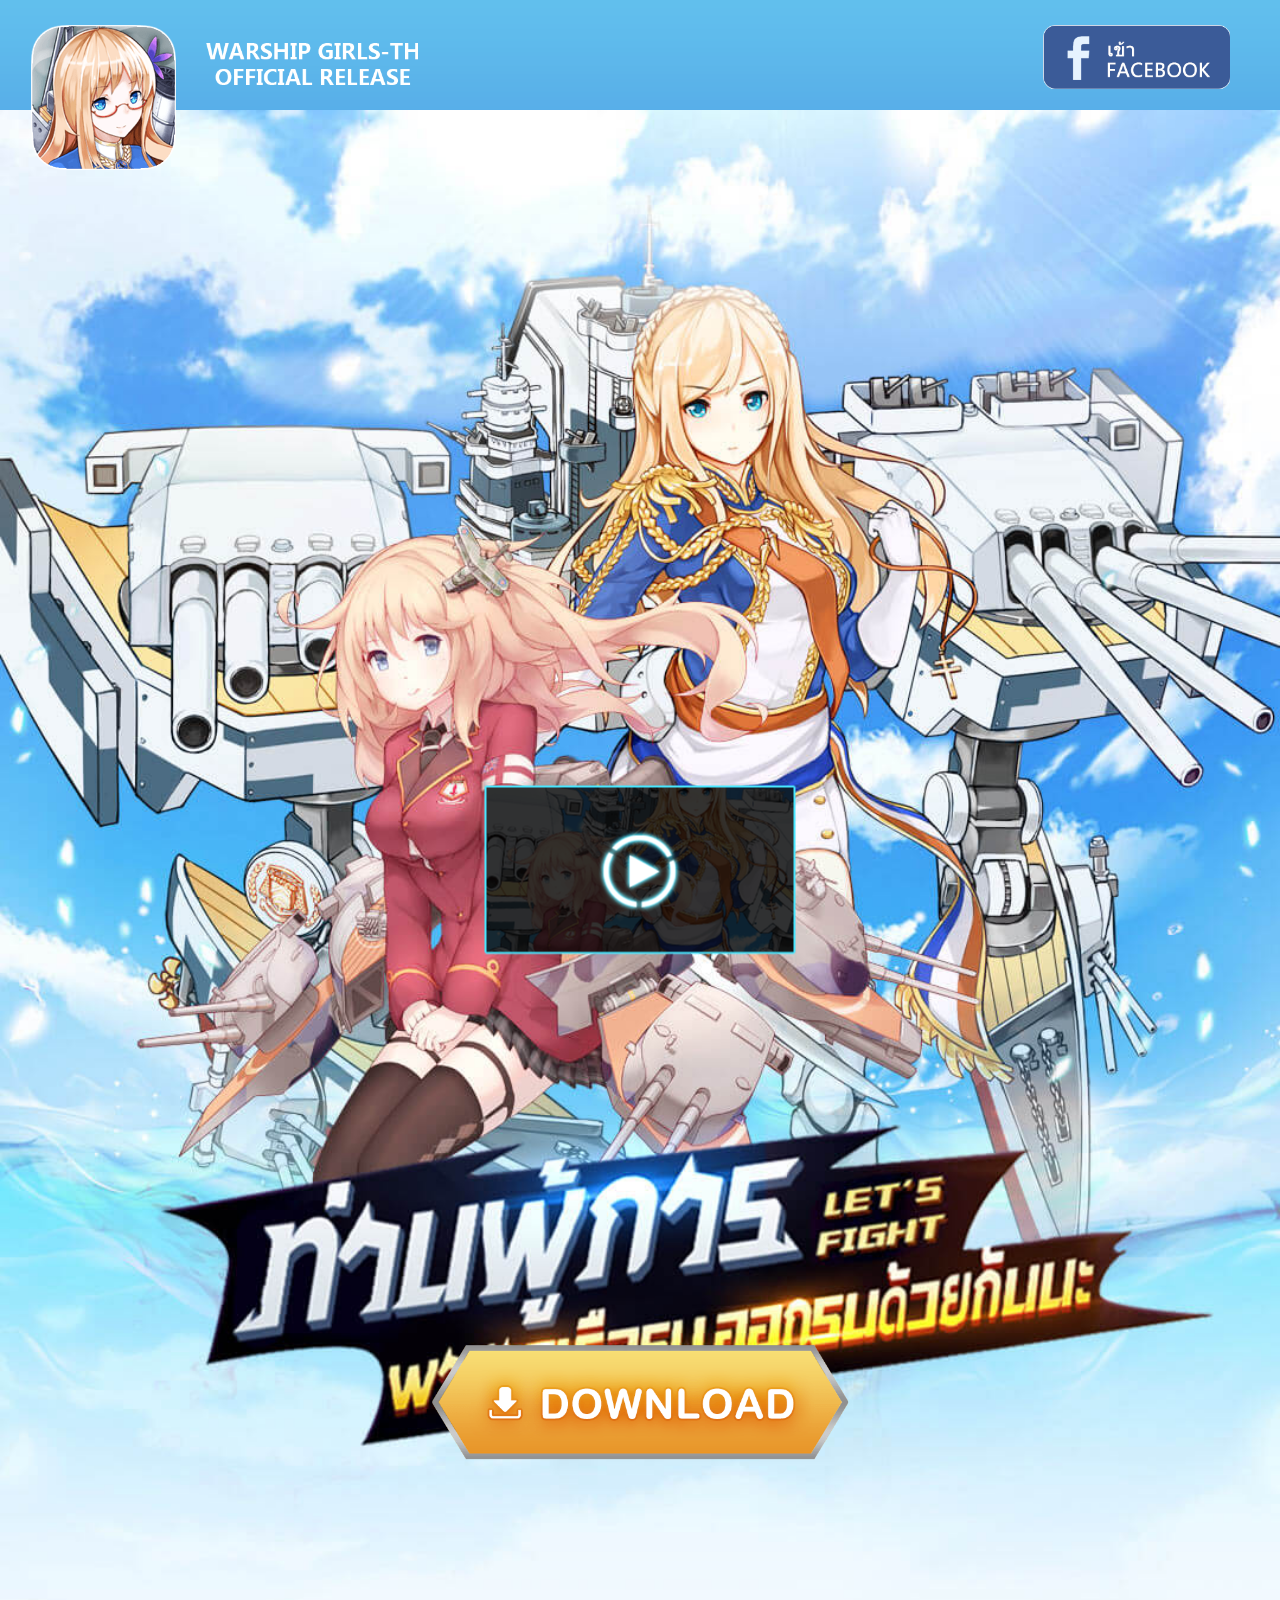
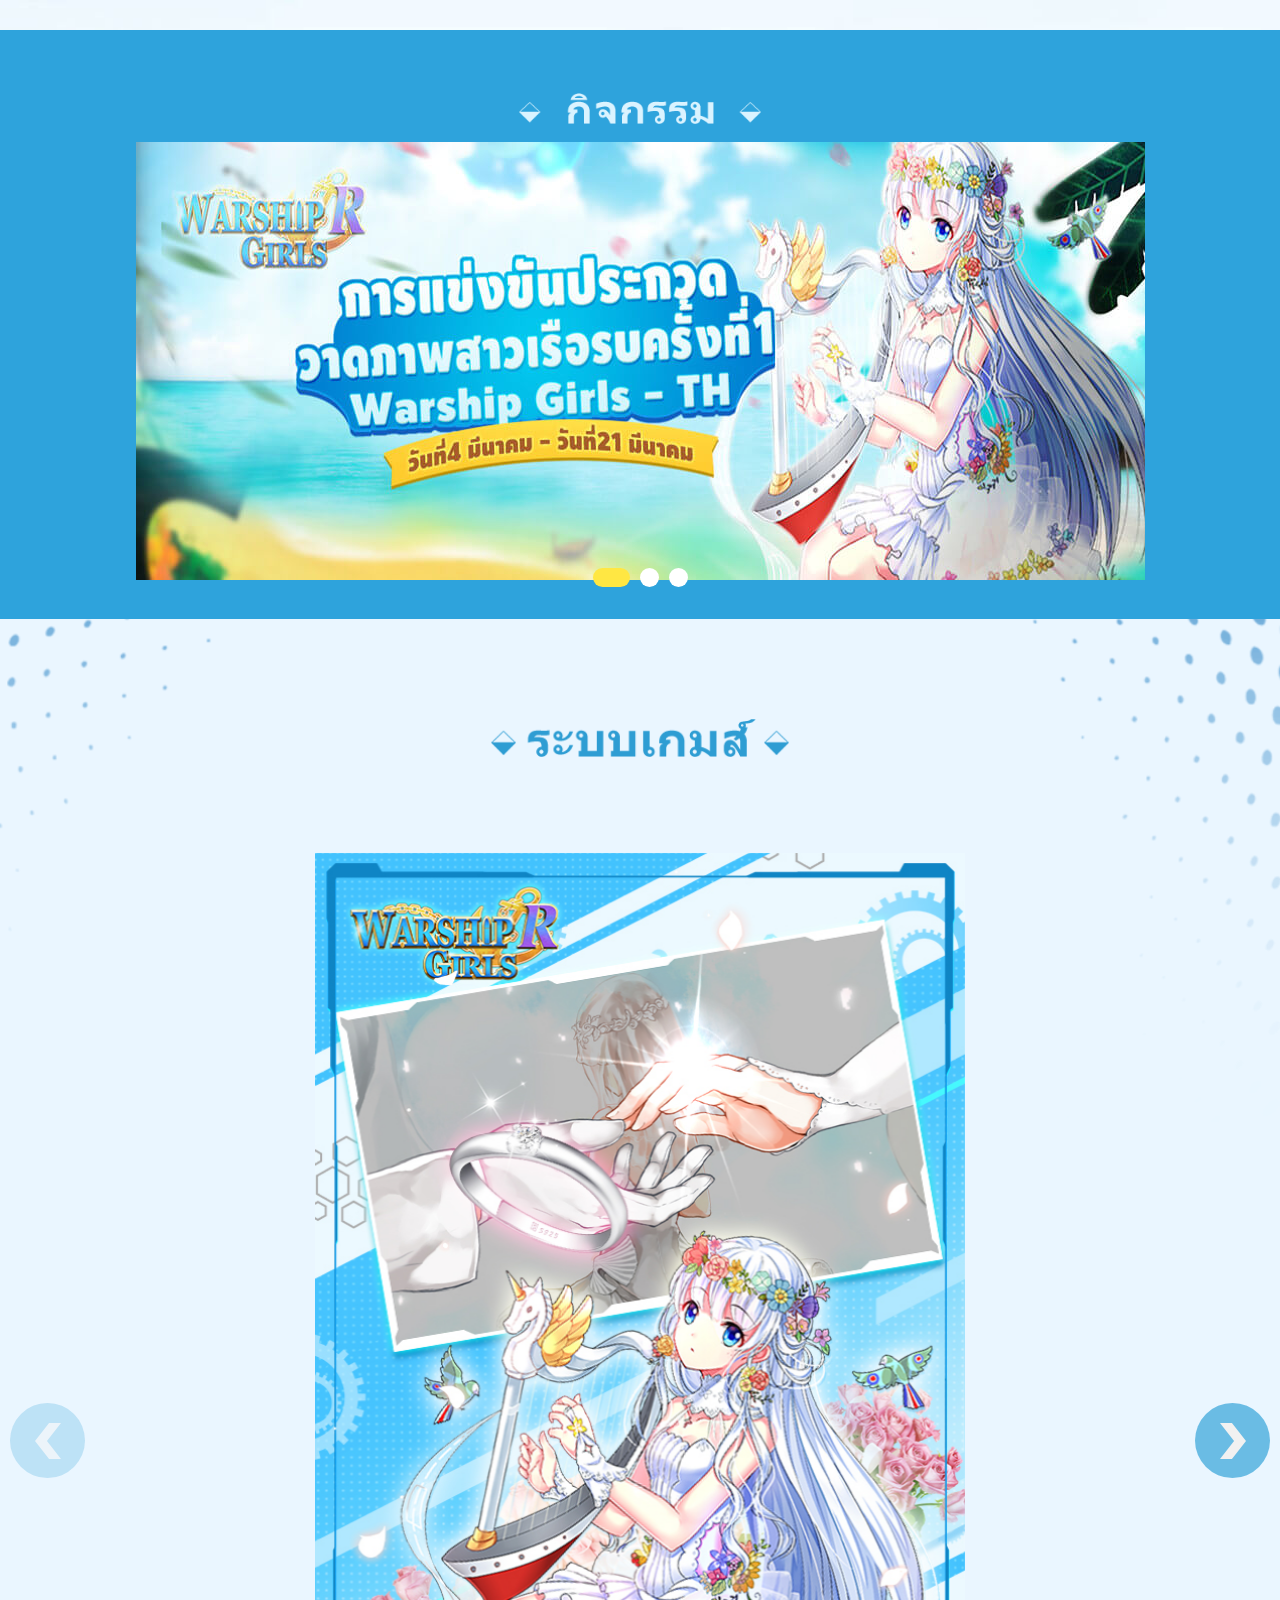
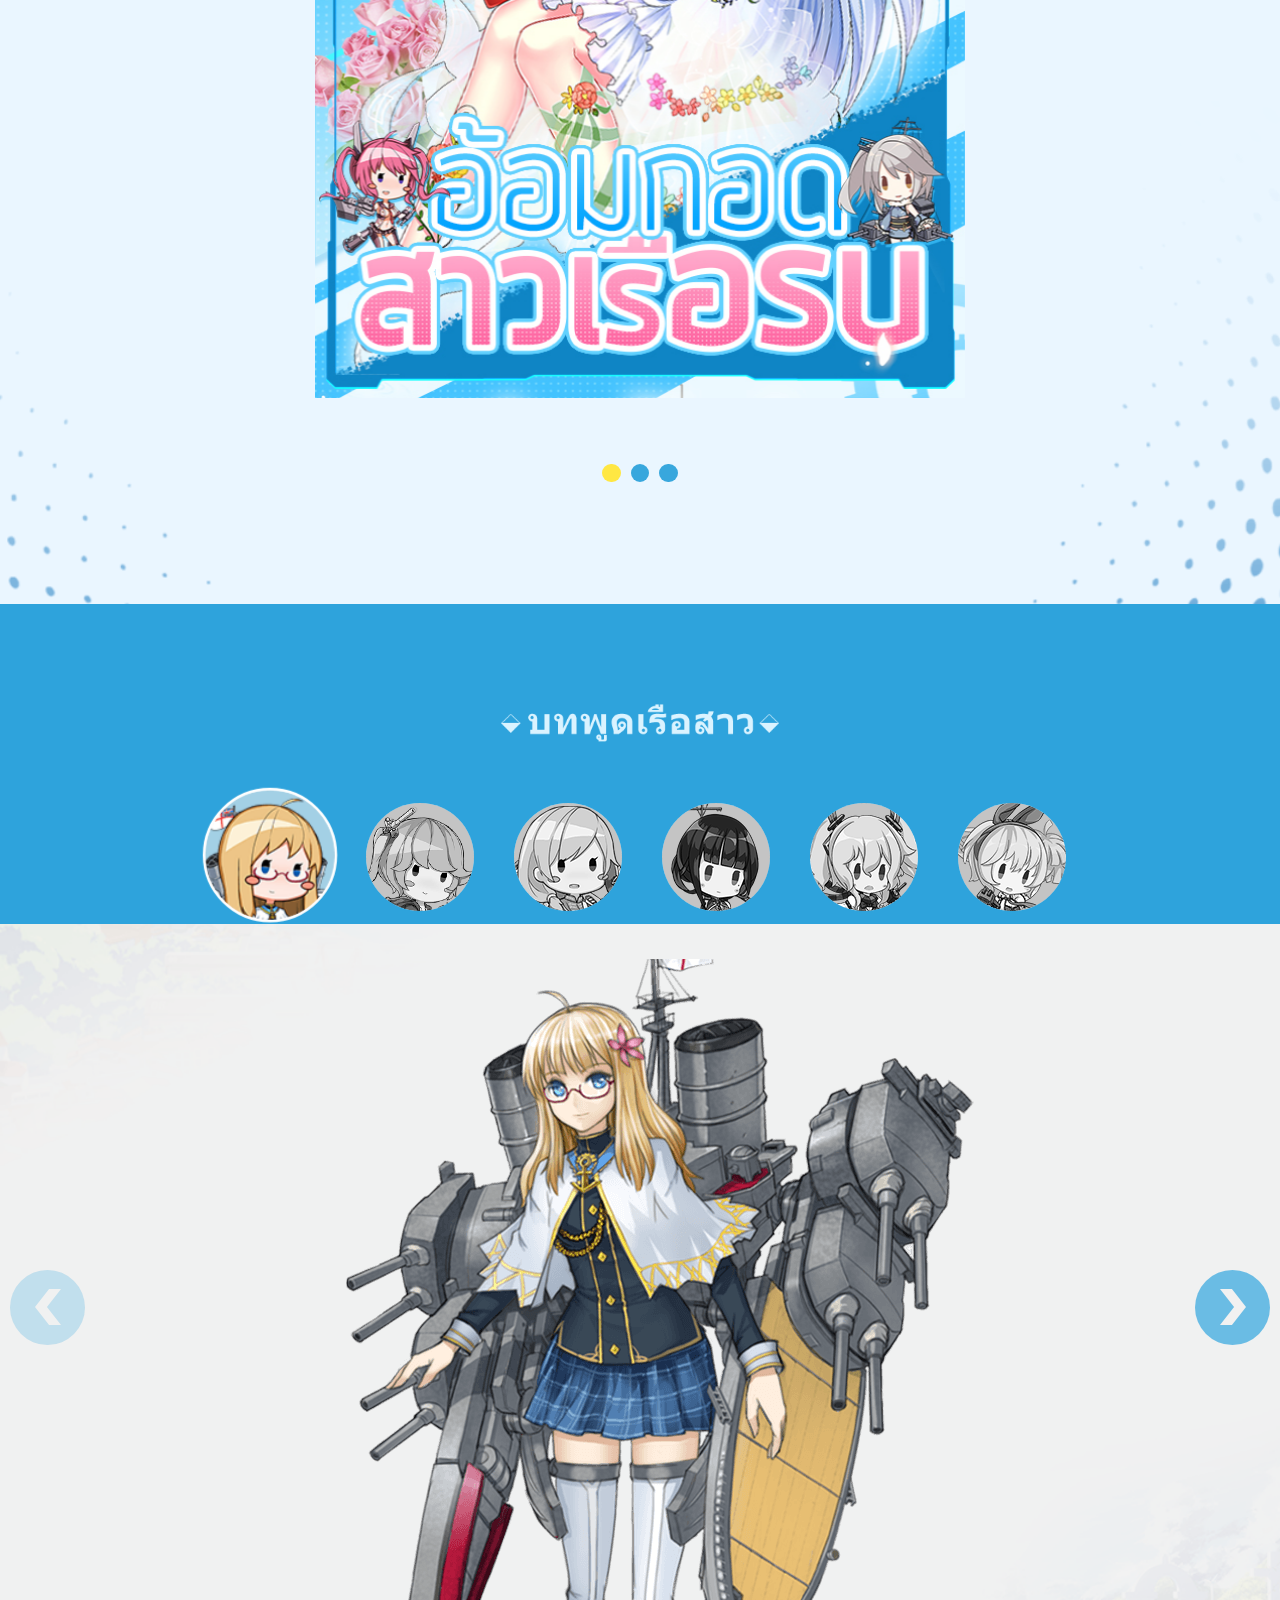
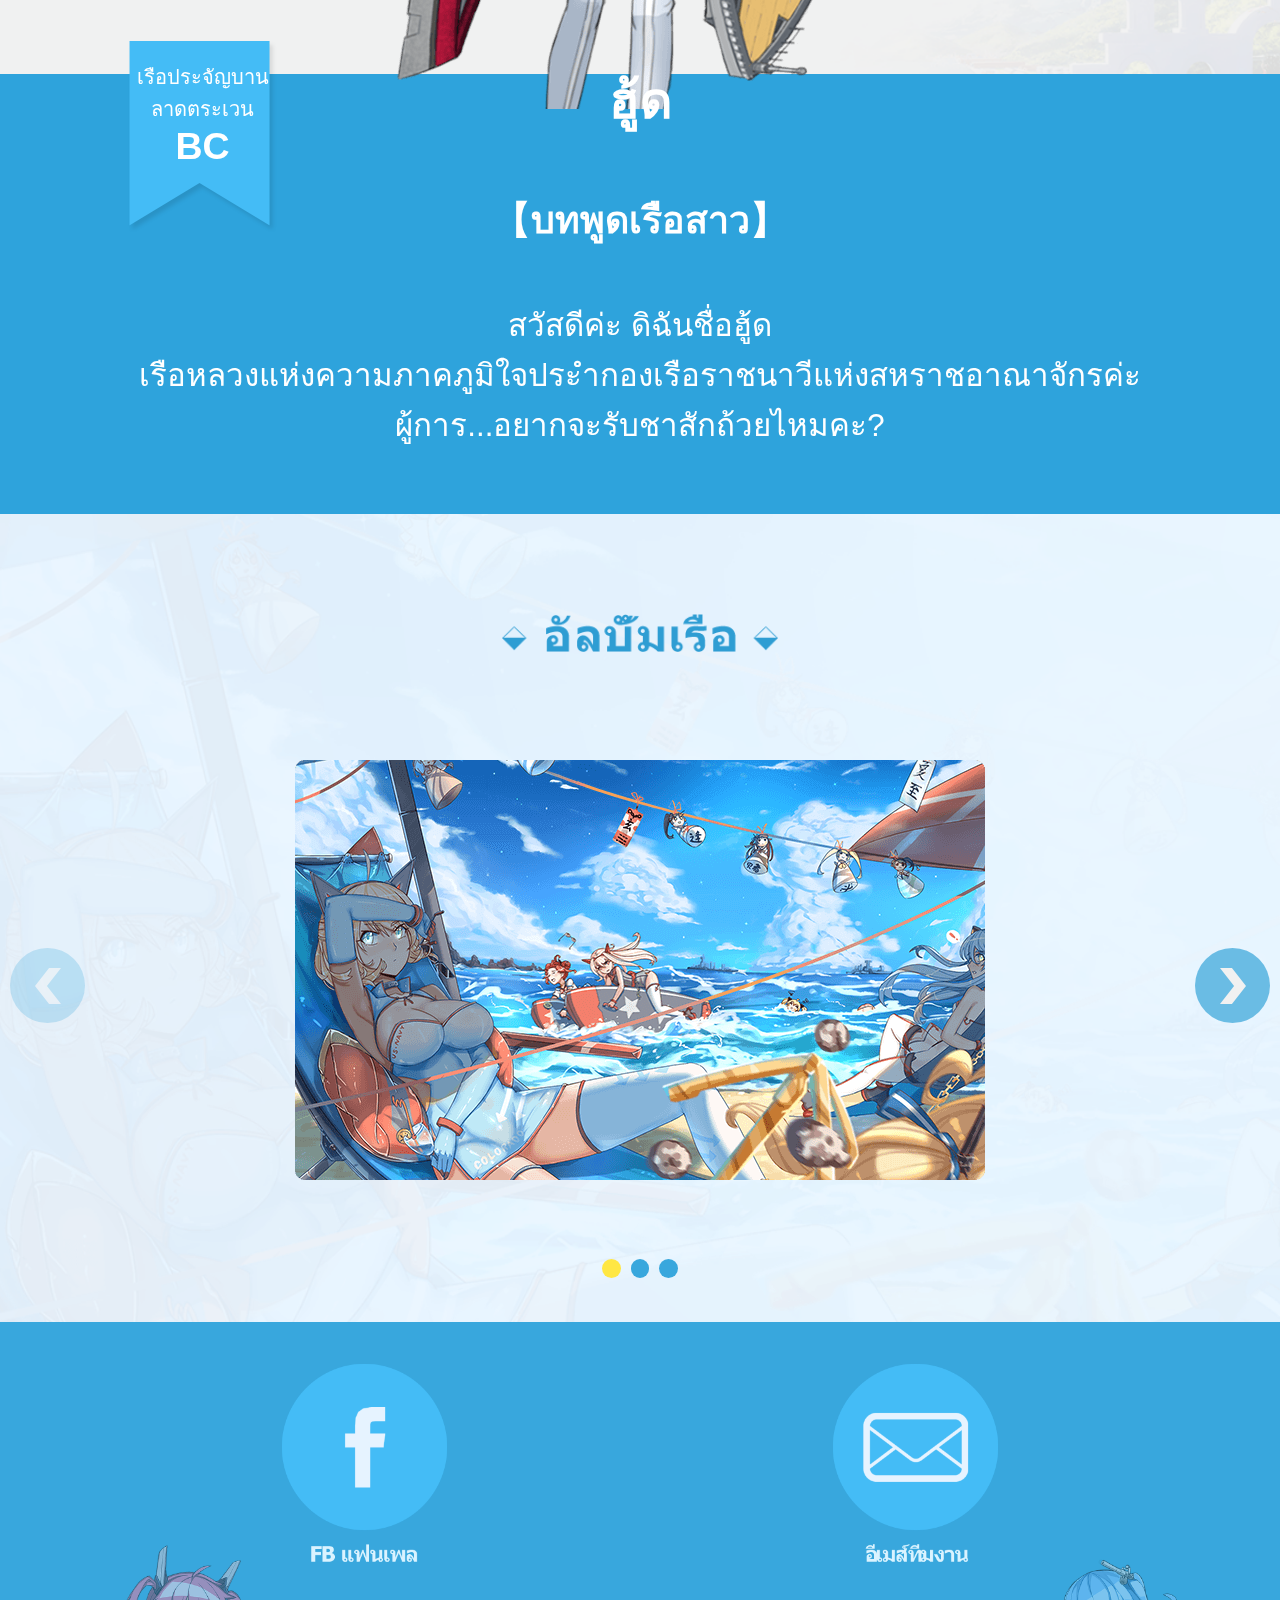
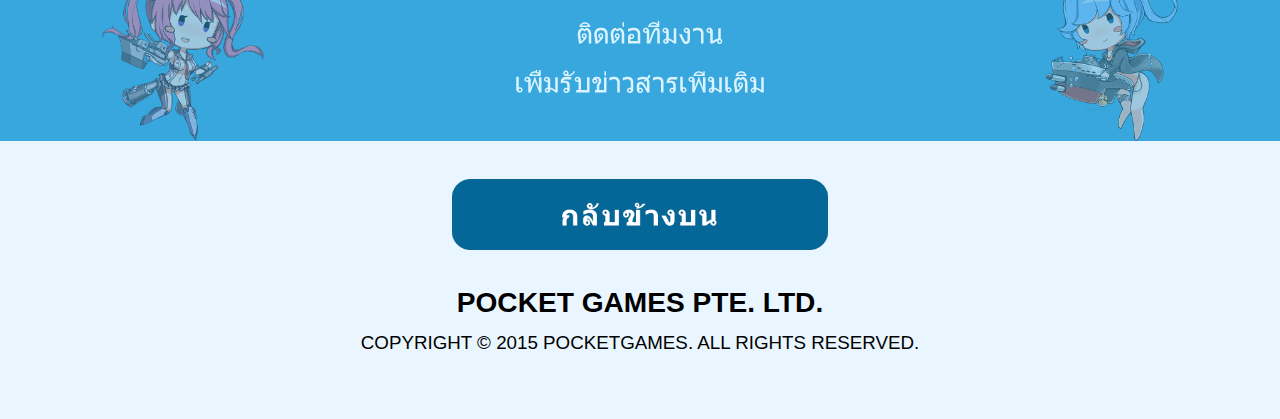
<file: src/mobile/index.html>
<!DOCTYPE HTML>
<html>
<head>
    <meta charset="UTF-8">
    <title>Warship Girls-TH</title>
    <!--<meta name="viewport" content="width=device-width,initial-scale=1.0">-->
    <link rel="stylesheet" href="css/swiper.min.css"/>
    <link rel="stylesheet" href="css/main.css"/>
    <script type="text/javascript">
        !(function (doc, win) {
            var doc = doc.documentElement;
            var win = win;
            var size = function () {
                doc.style.size = 100 * (320 / win.innerWidth) + "px"
            };
            window.addEventListener("resize", size, false);
            window.addEventListener("DOMContentLoaded", size, false)
        })(document, window);
    </script>
</head>
<body>
<div class="wrap">
    <div class="top_nav">
        <a href="javascript:;" class="logo_icon"></a>

        <div class="logo_small"></div>
        <a href="https://www.facebook.com/WarshipGirlsThai/" class="facebook"></a>
    </div>
    <div class="ibox_01">
        <a href="javascript:;" class="video_btn" id="video_btn"></a>
        <a href="http://wsgth.pocketgamesol.com/app_download.html" class="download"></a>
        <div class="video_bg" id="video_bg"></div>
        <div class="video_box" id="video_box"></div>
    </div>
    <div class="ibox_02">
        <h2 class="title_02"></h2>

        <div class="swiper-container tab_01">
            <div class="swiper-wrapper">
                <div class="swiper-slide">
                    <a href="javascript:;">
                        <img src="img/img_04.jpg">
                    </a>
                </div>
                <div class="swiper-slide">
                    <a href="javascript:;">
                        <img src="img/img_02.jpg">
                    </a>
                </div>
                <div class="swiper-slide">
                    <a href="javascript:;">
                        <img src="img/img_03.jpg">
                    </a>
                </div>
            </div>
            <div class="swiper-pagination tab_nav_01"></div>
        </div>
    </div>
    <div class="ibox_03">
        <h2 class="title_03"></h2>
        <div class="swiper-container tab_02">
            <div class="swiper-wrapper">
                <div class="swiper-slide">
                    <a href="javascript:;" target="_blank">
                        <img src="img/p1.jpg">
                    </a>
                </div>
                <div class="swiper-slide">
                    <a href="javascript:;" target="_blank">
                        <img src="img/p2.jpg">
                    </a>
                </div>
                <div class="swiper-slide">
                    <a href="javascript:;" target="_blank">
                        <img src="img/p3.jpg">
                    </a>
                </div>
            </div>
            <div class="swiper-pagination tab_nav_02"></div>
            <div class="swiper-button-next tab_next_02"></div>
            <div class="swiper-button-prev tab_prev_02"></div>
        </div>
    </div>
    <div class="ibox_04">
        <h2 class=" title_04"></h2>

        <div class="swiper-container tab_03">
            <div class="img_box_bg"></div>
            <div class="swiper-wrapper">
                <div class="swiper-slide">
                    <div class="img_box">
                        <img src="img/nav_01_big.png">
                    </div>
                    <div class="mark_icon">
                        <p>เรือประจัญบาน<br/>ลาดตระเวน</p>
                        <h4>BC</h4>
                    </div>
                    <div class="intr_text">
                        <h3>ฮู้ด</h3>
                        <h4>【บทพูดเรือสาว】</h4>

                        <p>สวัสดีค่ะ ดิฉันชื่อฮู้ด </p>

                        <p>เรือหลวงแห่งความภาคภูมิใจประำกองเรือราชนาวีแห่งสหราชอาณาจักรค่ะ </p>

                        <p>ผู้การ...อยากจะรับชาสักถ้วยไหมคะ?</p>
                    </div>
                </div>
                <div class="swiper-slide">
                    <div class="img_box">
                        <img src="img/nav_02_big.png">
                    </div>
                    <div class="mark_icon">
                        <p>เรือ<br/>ดำน้ำ </p>
                        <h4>SS</h4>
                    </div>
                    <div class="intr_text">
                        <h3>U47</h3>
                        <h4>【บทพูดเรือสาว】</h4>

                        <p>(กุรุกุรุ)อืม? คุณไม่ได้เห็นนะ ไม่ได้เห็นนะ...(เสียงสะท้อน) </p>
                    </div>
                </div>
                <div class="swiper-slide">
                    <div class="img_box">
                        <img src="img/nav_03_big.png"/>
                    </div>
                    <div class="mark_icon">
                        <p>เรือประ<br/>จัญบาน</p>
                        <h4>BB</h4>
                    </div>
                    <div class="intr_text">
                        <h3>ร็อดนีย์</h3>
                        <h4>【บทพูดเรือสาว】</h4>

                        <p>เรือประจัญบาน ร็อดนีย์ค่ะ.</p>

                        <p>ฉันชอบสายลมของทะเลแอตแลนติกมากเลยล่ะ แล้วผู้การล่ะคะ?</p>
                    </div>
                </div>
                <div class="swiper-slide">
                    <div class="img_box">
                        <img src="img/nav_04_big.png"/>
                    </div>
                    <div class="mark_icon">
                        <p>เรือลาด<br/>ตระเวนเบา</p>
                        <h4>CL</h4>
                    </div>
                    <div class="intr_text">
                        <h3>ยัตเซน</h3>
                        <h4>【บทพูดเรือสาว】</h4>

                        <p>ยัตเซนค่ะ เรือรบที่ออกแบบโดยประเทศจีนเองค่ะ มีอะไรก็บอกฉันนะคะ</p>
                    </div>
                </div>
                <div class="swiper-slide">
                    <div class="img_box">
                        <img src="img/nav_05_big.png"/>
                    </div>
                    <div class="mark_icon">
                        <p>เรือพิฆาต</p>
                        <h4>DD</h4>
                    </div>
                    <div class="intr_text">
                        <h3>โกลวเวิร์ม</h3>
                        <h4>【บทพูดเรือสาว】</h4>
                        <p>ยเรือพิฆาตจากชั้นจีคลาส โกลวเวิร์มค่า....! ฉันน่ารักหรือเปล่าคะ อะฮิฮิฮิ</p>
                    </div>
                </div>
                <div class="swiper-slide">
                    <div class="img_box">
                        <img src="img/nav_06_big.png"/>
                    </div>
                    <div class="mark_icon">
                        <p>เรือบรรทุก<br/>เครื่องบินเบา</p>
                        <h4>CVL</h4>
                    </div>
                    <div class="intr_text">
                        <h3>เรนเจอร์</h3>
                        <h4>【บทพูดเรือสาว】</h4>

                        <p>สวัสดีจ้า เจ้านายเป็นผู้การฉันแล้วหรอก ขอสู้ๆแล้วกันนะ</p>
                    </div>
                </div>
            </div>
            <div class="swiper-pagination tab_nav_03"></div>
            <div class="swiper-button-next tab_next_03"></div>
            <div class="swiper-button-prev tab_prev_03"></div>
        </div>
    </div>
    <div class="ibox_05">
        <h2 class="title_05"></h2>
        <div class="swiper-container tab_04">
            <div class="swiper-wrapper">
                <div class="swiper-slide">
                    <a href="javascript:;" target="_blank">
                        <img src="img/t3.png">
                    </a>
                </div>
                <div class="swiper-slide">
                    <a href="javascript:;" target="_blank">
                        <img src="img/t2.png"/>
                    </a>
                </div>
                <div class="swiper-slide">
                    <a href="javascript:;" target="_blank">
                        <img src="img/t1.png"/>
                    </a>
                </div>
            </div>
            <div class="swiper-pagination tab_nav_04"></div>
            <div class="swiper-button-next tab_next_04"></div>
            <div class="swiper-button-prev tab_prev_04"></div>
        </div>
    </div>
    <div class="ibox_06">
        <a href="https://www.facebook.com/WarshipGirlsThai/" class="facebook_social"></a>
        <a href="javascript:;" class="email"></a>

        <div class="social_01"></div>
        <div class="social_02"></div>
        <div class="social_03"></div>
    </div>

    <footer class="footer">
        <a href="#top" class="back_top"></a>

        <div class="icopy">
            <b>POCKET GAMES PTE. LTD.</b>

            <p>COPYRIGHT © 2015 POCKETGAMES. ALL RIGHTS RESERVED.</p>
        </div>
    </footer>
</div>
<script type="text/javascript">var cnzz_protocol = (("https:" == document.location.protocol) ? " https://" : " http://");
document.write(unescape("%3Cspan id='cnzz_stat_icon_1257532114'%3E%3C/span%3E%3Cscript src='" + cnzz_protocol + "s95.cnzz.com/z_stat.php%3Fid%3D1257532114%26show%3Dpic1' type='text/javascript'%3E%3C/script%3E"));
document.getElementById("cnzz_stat_icon_1257532114").style.display = "none";
</script>
<script type="text/javascript" src="js/zepto.min.js"></script>
<script type="text/javascript" src="js/swiper.min.js"></script>
<script type="text/javascript">

    var swiper = new Swiper('.tab_01', {
        pagination: '.tab_nav_01',
        paginationClickable: true,
        spaceBetween: 50
    });
    var swiper02 = new Swiper('.tab_02', {
        pagination: '.tab_nav_02',
        paginationClickable: true,
        nextButton: '.tab_next_02',
        prevButton: '.tab_prev_02'
    });
    var swiper03 = new Swiper('.tab_03', {
        pagination: '.tab_nav_03',
        paginationClickable: true,
        nextButton: '.tab_next_03',
        prevButton: '.tab_prev_03'
    });
    var swiper04 = new Swiper('.tab_04', {
        pagination: '.tab_nav_04',
        paginationClickable: true,
        nextButton: '.tab_next_04',
        prevButton: '.tab_prev_04'
    });

    function $id(id) {
        return typeof id == "string" ? document.getElementById(id) : id
    }
    function hide(obj) {
        obj.style.display = "none"
    }
    function show(obj, display) {
        obj.style.display = display || "block"
    }

    var video_bg = $id('video_bg');
    var video_box = $id('video_box');
    var video_btn = $id('video_btn');
    var video_html = '<video class="ivideo" id="ivideo" controls="controls" autoplay="autoplay" src="http://images-sg-cdn.pocketgamesol.com/wsgth/landpage/media/index.mp4" ></video>'

    video_btn.onclick = function () {
        video_box.innerHTML = video_html;
        $id('ivideo').play();
        show(video_box);
        show(video_bg)
    };

    video_bg.onclick = function () {
        hide(this);
        video_box.innerHTML = "";
        hide(video_box)
    }
</script>
</body>
</html>
</file>
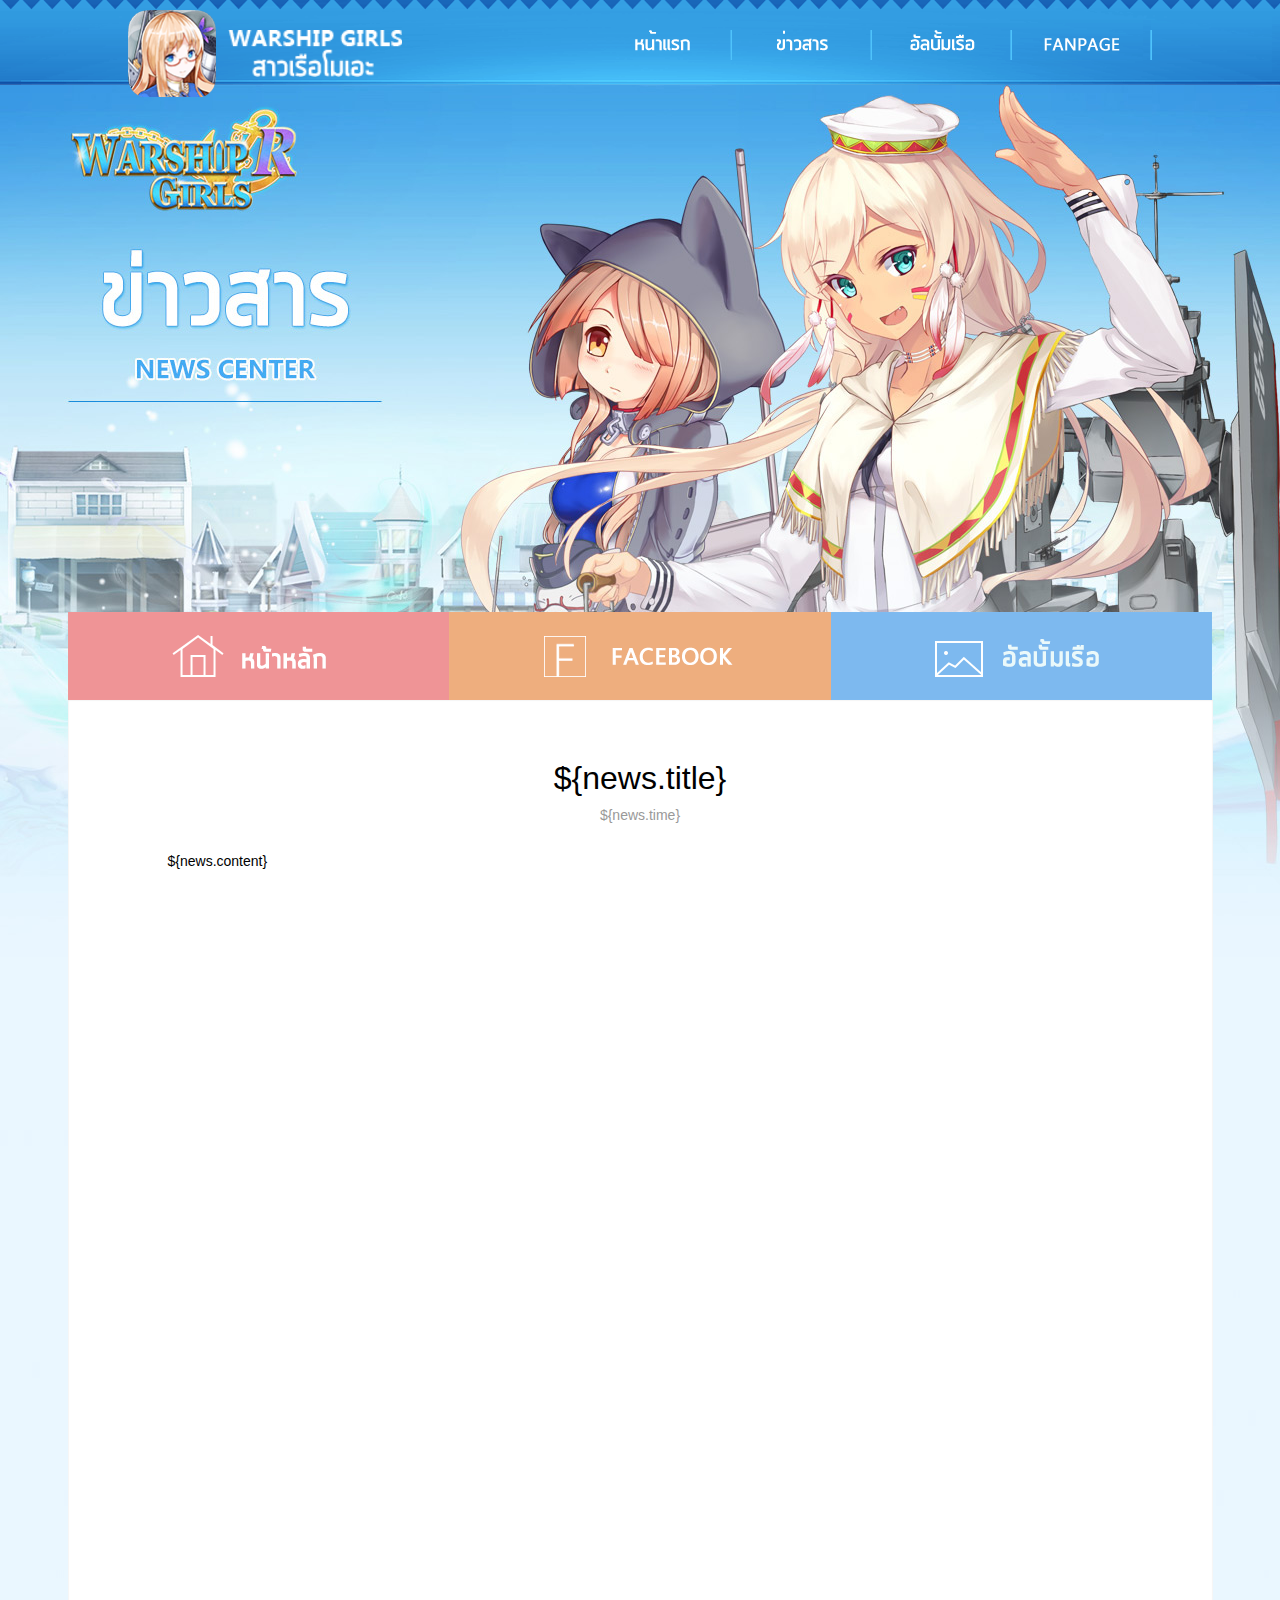
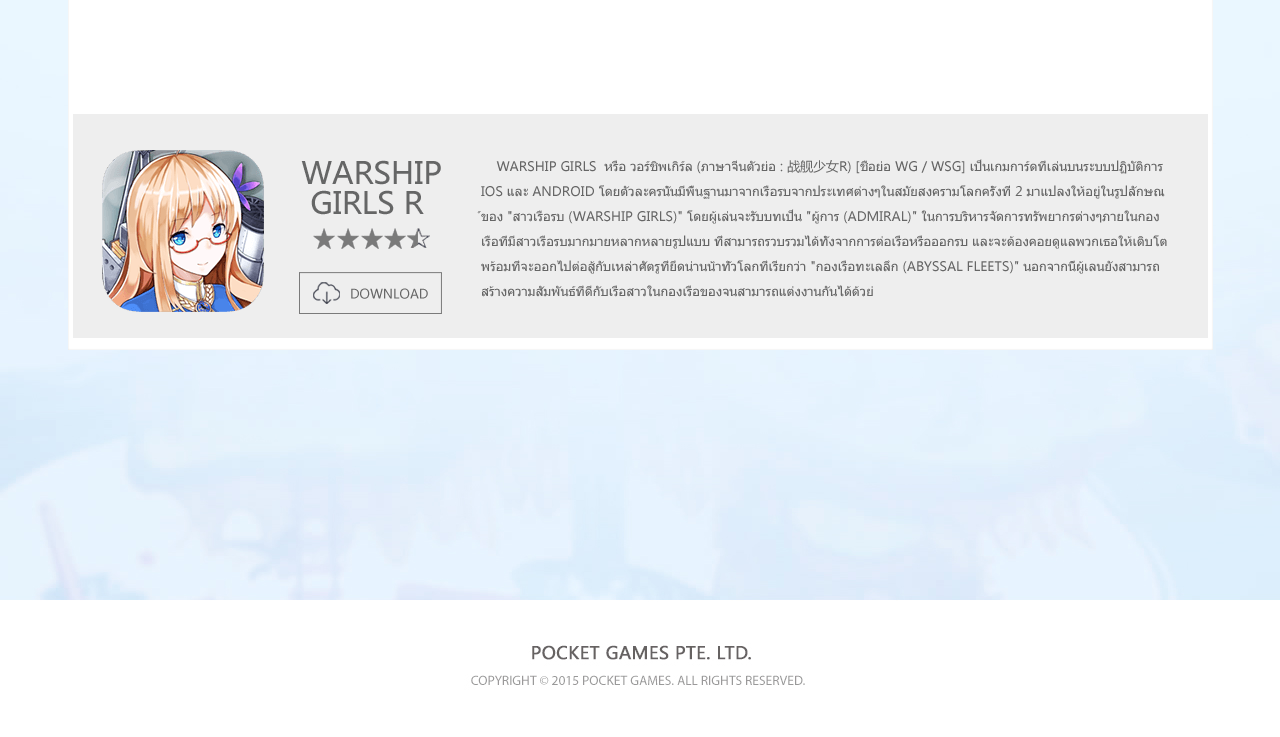
<file: src/detail.html>
<!DOCTYPE HTML>
<html>
<head>
	<meta charset="UTF-8">
		    <meta name="format-detection" content="telephone=no, email=no">
    <meta name="apple-mobile-web-app-status-bar-style" content="black-translucent">
    <meta name="apple-mobile-web-app-title" content="Warship Girls-TH">
    <meta name="apple-mobile-web-app-capable" content="yes">
    <meta name="author" content="jo.Chan">
    <title>Warship Girls-TH</title>
    <link href="common/reset.css" type="text/css" rel="stylesheet">
    <link href="home/css/global.css" type="text/css" rel="stylesheet">
    <link href="home/css/news_main.css" type="text/css" rel="stylesheet">
    <link rel="shortcut icon" href="common/img/pockt.ico">
    <!--[if lt IE 9]>
    <script type="text/javascript" src="../../components/html5shiv/dist/html5shiv.min.js"></script>
    <script type="text/javascript" src="../../components/respond/dest/respond.min.js"></script>
    <![endif]-->
	
	
	
</head>
<body>
	
	
	
<div class="wrap">
	<div class="nav_box">
        <div class="nav">
            <a href="javascript:;" class="nav_logo" ><img src="home/img/nav_logo.png" width="88" /></a>
            <p class="nav_small"><img src="home/img/nav_small.png" width="174" /></p>           
            <ul class="nav_lists">
				<li><a class="nav_01" href="index.html"></a></li>
				<li><a class="nav_02" href="news/newsList.html"></a></li>
				<li><a class="nav_03" href="gallery.html"></a></li>
				<li><a class="nav_04" href="https://www.facebook.com/WarshipGirlsThai/"></a></li>
            </ul>
        </div>
    </div>

	<header class="header">
		
		<ul class="article_nav">
			<li class="backIndex"><a href="index.html"></a></li>
			<li class="FB"><a href="https://www.facebook.com/WarshipGirlsThai/"></a></li>
			<li class="gallery"><a href="gallery.html"></a></li>
		</ul>
	</header>

	<div class="main_content">
		<div class="article_box">
			<h2 class="article_title">${news.title}</h2>
			<p class="article_time">${news.time}</p>
			<div class="article_content">
				${news.content}
			</div>
			
			<div class="gameIntroduction_box">
				<div class="gameIntroduction">
					<a href="javascript:;"></a>
				</div>				
				<div class="introduction_text"></div>
			</div>
			
		</div>
	</div>

</div>	

</body>
</html>
</file>
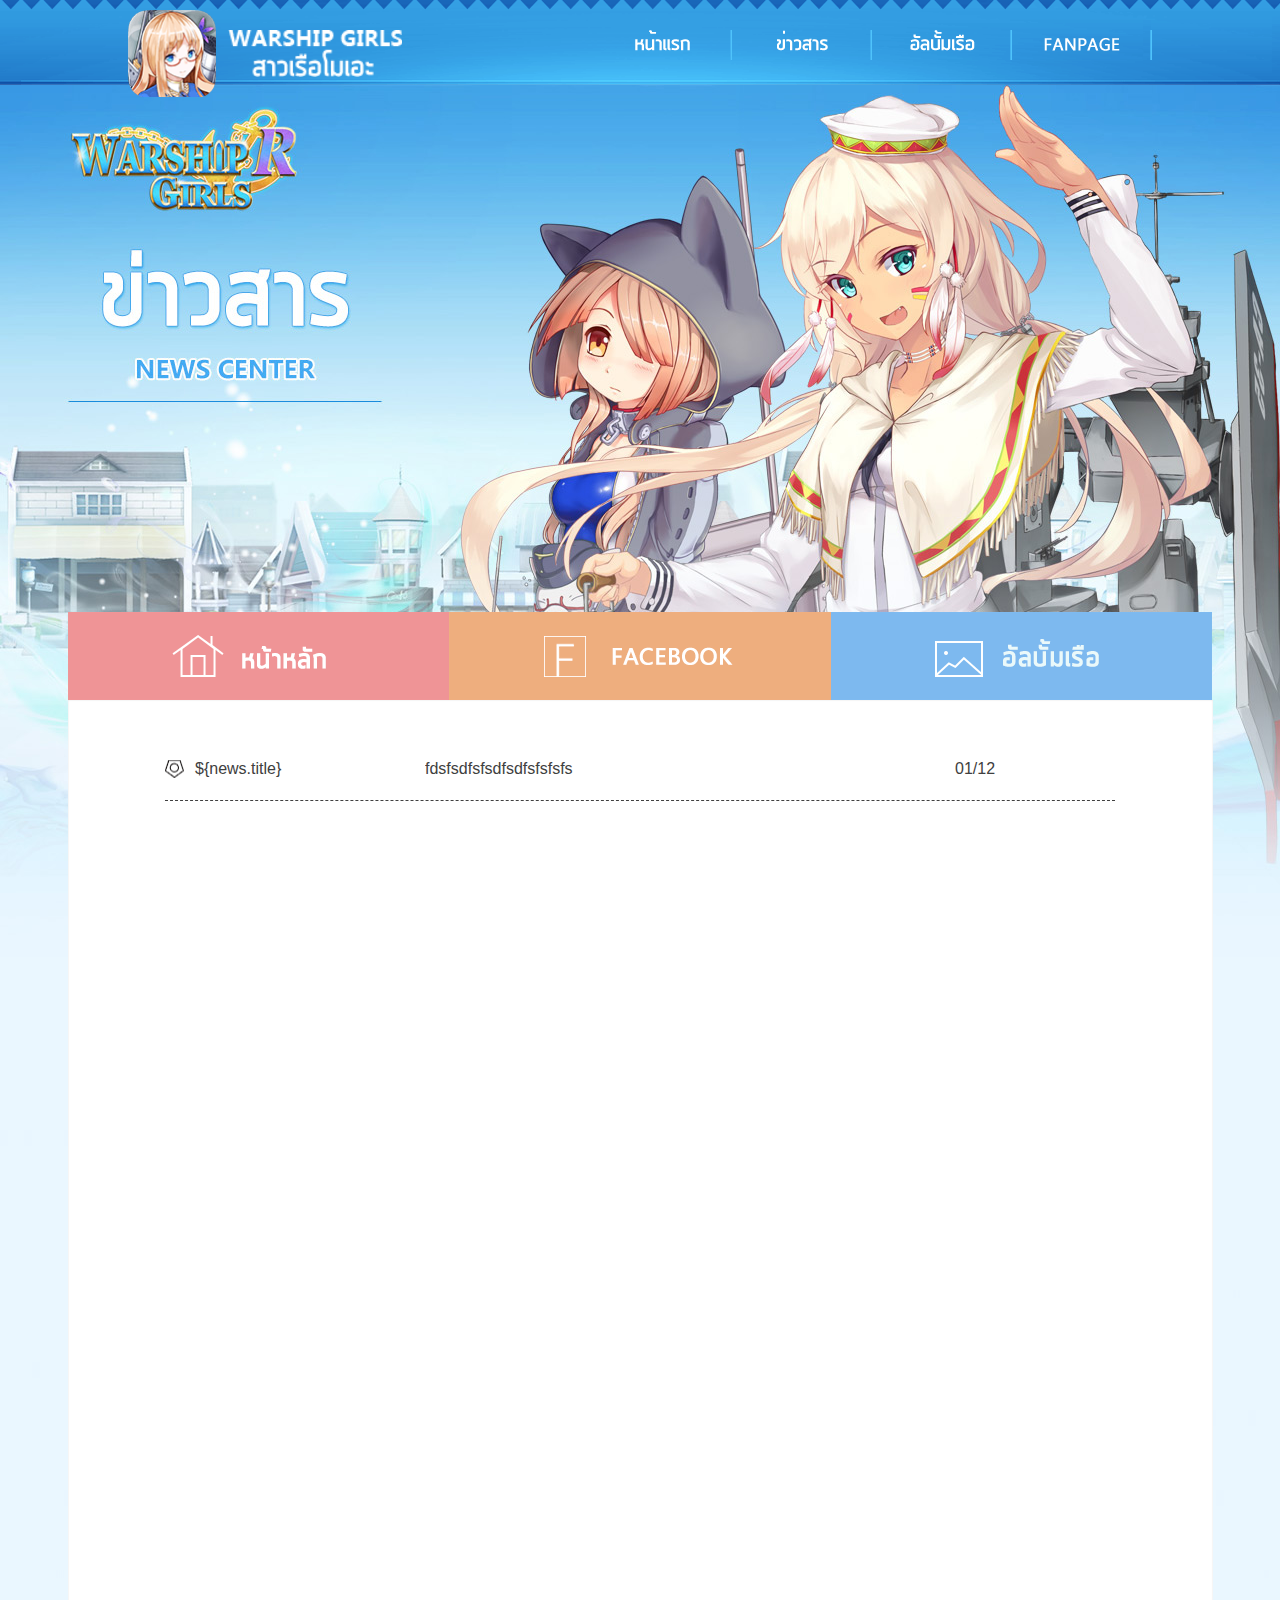
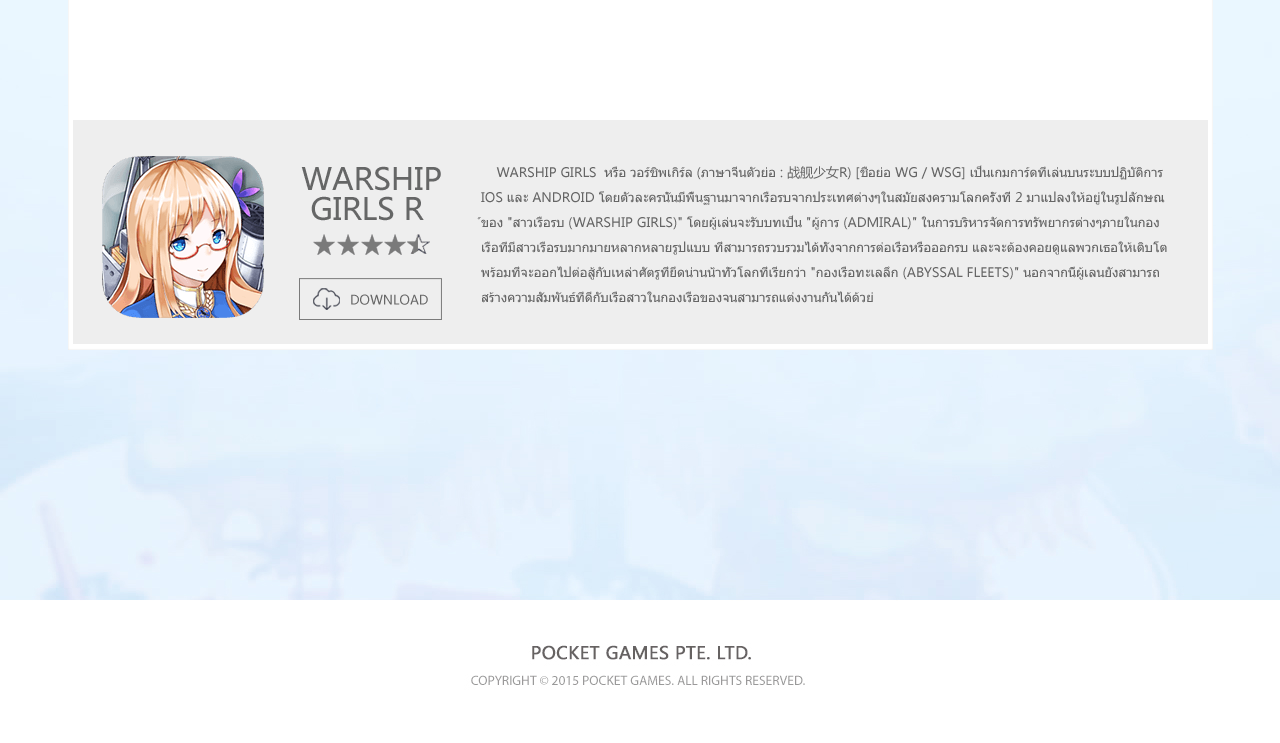
<file: src/list.html>
<!DOCTYPE HTML>
<html>
<head>
    <meta charset="UTF-8">
    <meta name="format-detection" content="telephone=no, email=no">
    <meta name="apple-mobile-web-app-status-bar-style" content="black-translucent">
    <meta name="apple-mobile-web-app-title" content="Warship Girls-TH">
    <meta name="apple-mobile-web-app-capable" content="yes">
    <meta name="author" content="jo.Chan">
    <title>Warship Girls-TH</title>
    <link href="common/reset.css" type="text/css" rel="stylesheet">
    <link href="home/css/global.css" type="text/css" rel="stylesheet">
    <link href="home/css/news_main.css" type="text/css" rel="stylesheet">
    <link rel="shortcut icon" href="common/img/pockt.ico">
    <!--[if lt IE 9]>
    <script type="text/javascript" src="../../components/html5shiv/dist/html5shiv.min.js"></script>
    <script type="text/javascript" src="../../components/respond/dest/respond.min.js"></script>
    <![endif]-->


</head>
<body>


<div class="wrap">

    <div class="nav_box">
        <div class="nav">
            <a href="javascript:;" class="nav_logo"><img src="home/img/nav_logo.png" width="88"/></a>

            <p class="nav_small"><img src="home/img/nav_small.png" width="174"/></p>
            <ul class="nav_lists">
                <li><a class="nav_01" href="javascript:;"></a></li>
                <li><a class="nav_02" href="javascript:;"></a></li>
                <li><a class="nav_03" href="javascript:;"></a></li>
                <li><a class="nav_04" href="javascript:;"></a></li>
            </ul>
        </div>
    </div>

    <header class="header">
        <ul class="article_nav">
            <li class="backIndex"><a href="index.html"></a></li>
            <li class="FB"><a href="javascript:;"></a></li>
            <li class="gallery"><a href="gallery.html"></a></li>
        </ul>
    </header>

    <div class="main_content">
        <div class="article_box">
            <div class="news_lists">
                <ul>
                    <li>
                        <b>${news.title}</b>
                        <a href="javascript:;">fdsfsdfsfsdfsdfsfsfsfs</a>
                        <span>01/12</span>
                    </li>
                </ul>
                <!--<div class="page_box">-->
                    <!--<a href="javascript:;" class="page_index">1</a>-->
                    <!--<a href="javascript:;">2</a>-->
                    <!--<a href="javascript:;">3</a>-->
                    <!--<a href="javascript:;">4</a>-->
                    <!--<a href="javascript:;">5</a>-->

                    <!--<p class="page_nums_box">-->
                        <!--第<span>1</span>页 共8页-->
                    <!--</p>-->
                <!--</div>-->
            </div>
            <div class="gameIntroduction_box">
                <div class="gameIntroduction">
                    <a href="javascript:;"></a>
                </div>
                <div class="introduction_text"></div>
            </div>
        </div>
    </div>

</div>


</body>
</html>
</file>
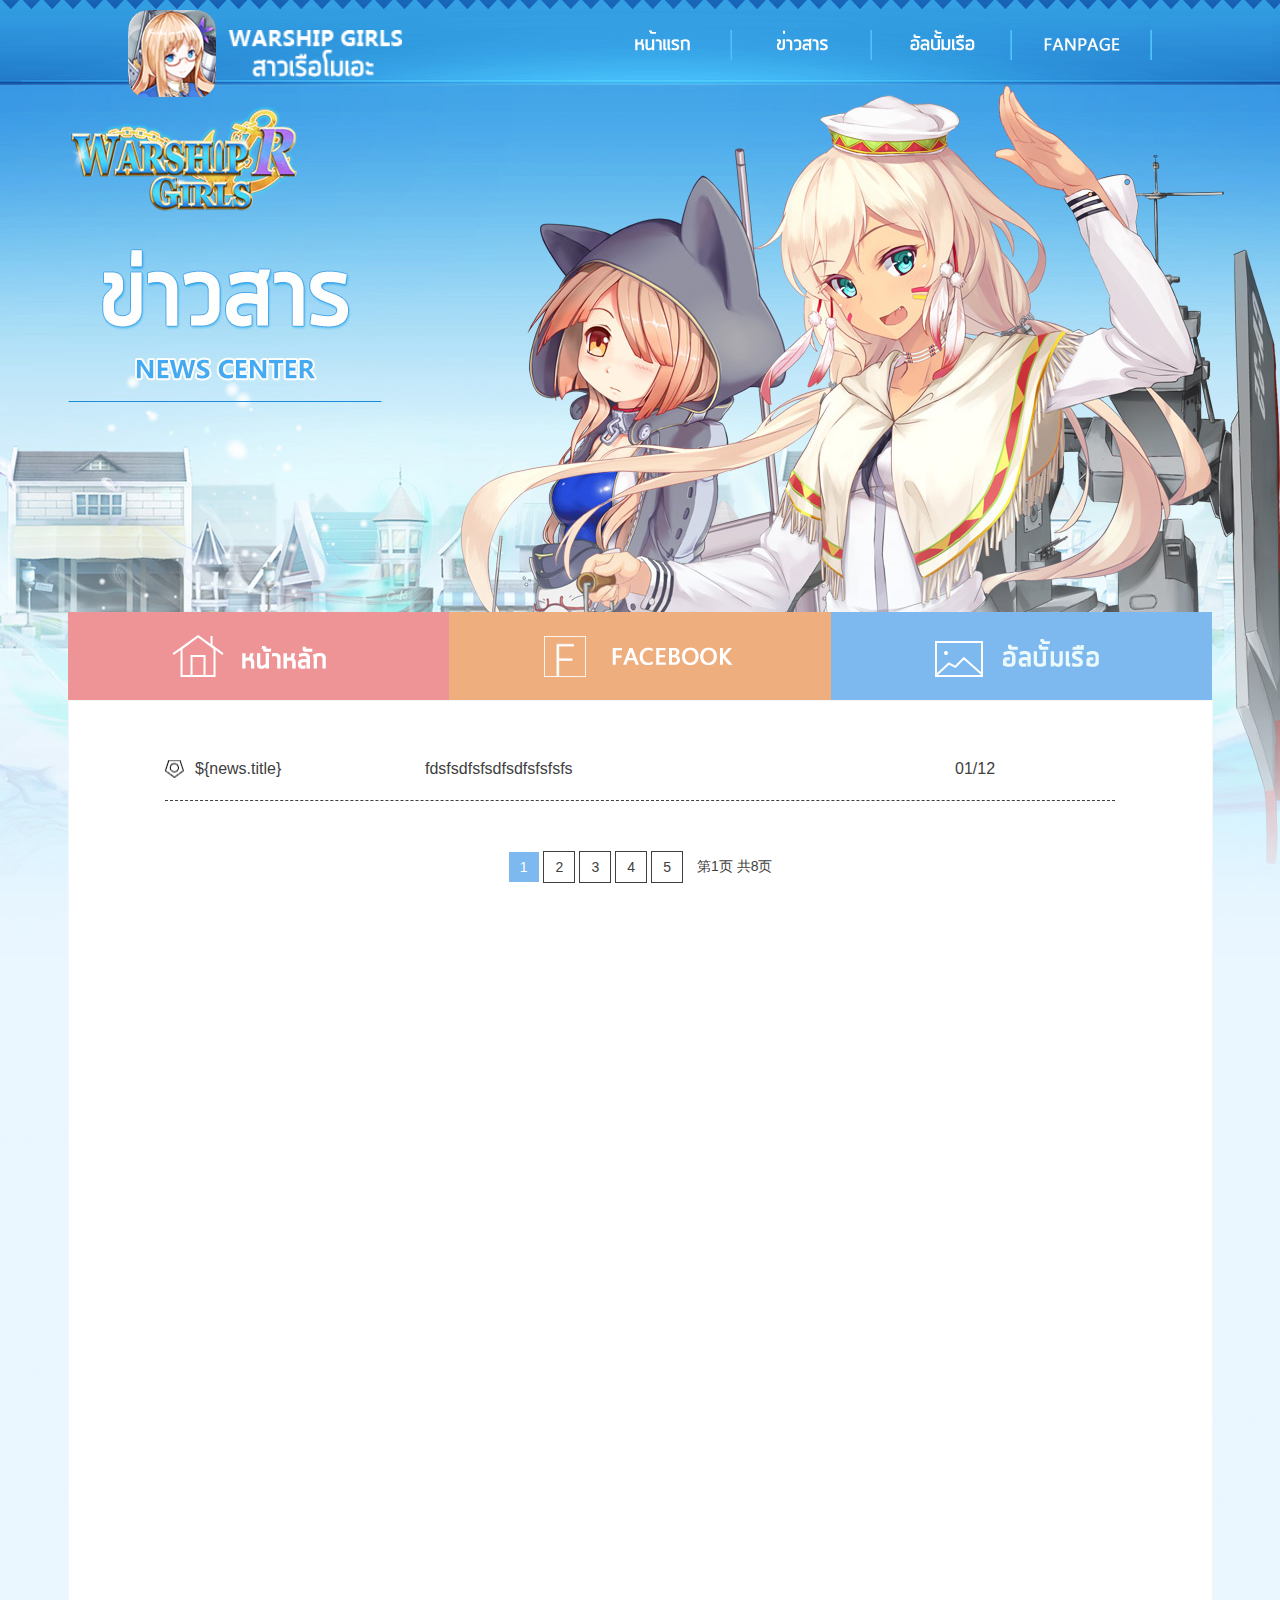
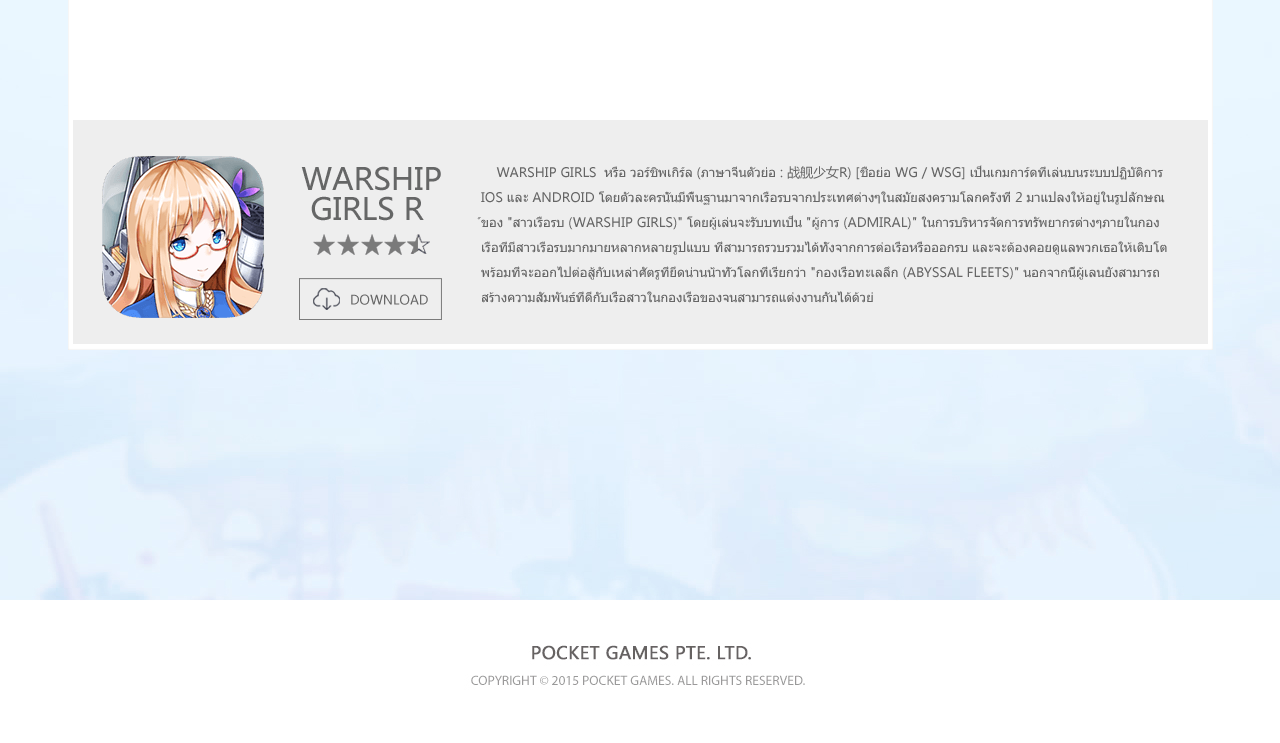
<file: src/news_lists.html>
<!DOCTYPE HTML>
<html>
<head>
    <meta charset="UTF-8">
    <meta name="format-detection" content="telephone=no, email=no">
    <meta name="apple-mobile-web-app-status-bar-style" content="black-translucent">
    <meta name="apple-mobile-web-app-title" content="战舰少女">
    <meta name="apple-mobile-web-app-capable" content="yes">
    <meta name="author" content="jo.Chan">
    <title>战舰少女</title>
    <link href="common/reset.css" type="text/css" rel="stylesheet">
    <link href="home/css/global.css" type="text/css" rel="stylesheet">
    <link href="home/css/news_main.css" type="text/css" rel="stylesheet">
    <link rel="shortcut icon" href="common/img/pockt.ico">
    <!--[if lt IE 9]>
    <script type="text/javascript" src="../../components/html5shiv/dist/html5shiv.min.js"></script>
    <script type="text/javascript" src="../../components/respond/dest/respond.min.js"></script>
    <![endif]-->


</head>
<body>


<div class="wrap">

    <div class="nav_box">
        <div class="nav">
            <a href="javascript:;" class="nav_logo"><img src="home/img/nav_logo.png" width="88"/></a>

            <p class="nav_small"><img src="home/img/nav_small.png" width="174"/></p>
            <ul class="nav_lists">
                <li><a class="nav_01" href="javascript:;"></a></li>
                <li><a class="nav_02" href="javascript:;"></a></li>
                <li><a class="nav_03" href="javascript:;"></a></li>
                <li><a class="nav_04" href="javascript:;"></a></li>
            </ul>
        </div>
    </div>

    <header class="header">
        <ul class="article_nav">
            <li class="backIndex"><a href="index.html"></a></li>
            <li class="FB"><a href="javascript:;"></a></li>
            <li class="gallery"><a href="gallery.html"></a></li>
        </ul>
    </header>

    <div class="main_content">
        <div class="article_box">
            <div class="news_lists">
                <ul>
                    <li>
                        <b>${news.title}</b>
                        <a href="javascript:;">fdsfsdfsfsdfsdfsfsfsfs</a>
                        <span>01/12</span>
                    </li>
                </ul>
                <div class="page_box">
                    <a href="javascript:;" class="page_index">1</a>
                    <a href="javascript:;">2</a>
                    <a href="javascript:;">3</a>
                    <a href="javascript:;">4</a>
                    <a href="javascript:;">5</a>

                    <p class="page_nums_box">
                        第<span>1</span>页 共8页
                    </p>
                </div>
            </div>
            <div class="gameIntroduction_box">
                <div class="gameIntroduction">
                    <a href="javascript:;"></a>
                </div>
                <div class="introduction_text"></div>
            </div>
        </div>
    </div>

</div>


</body>
</html>
</file>
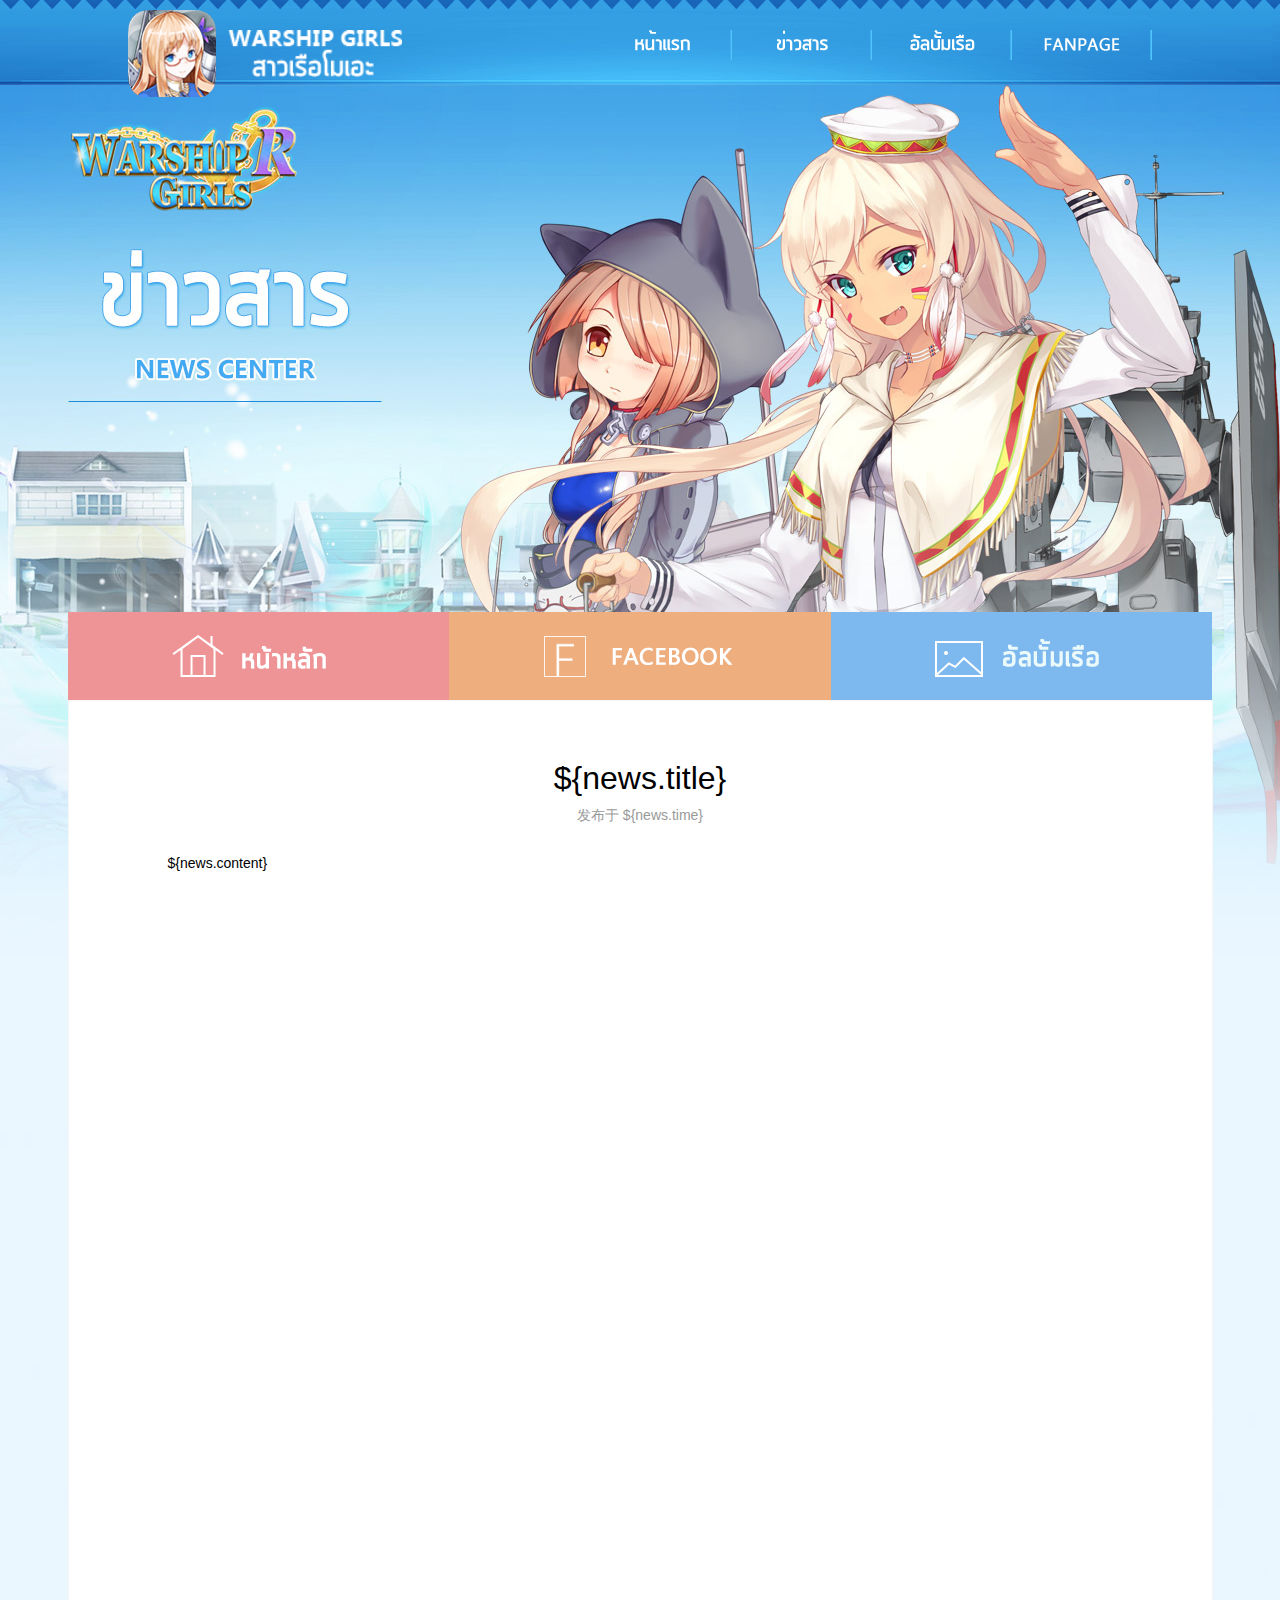
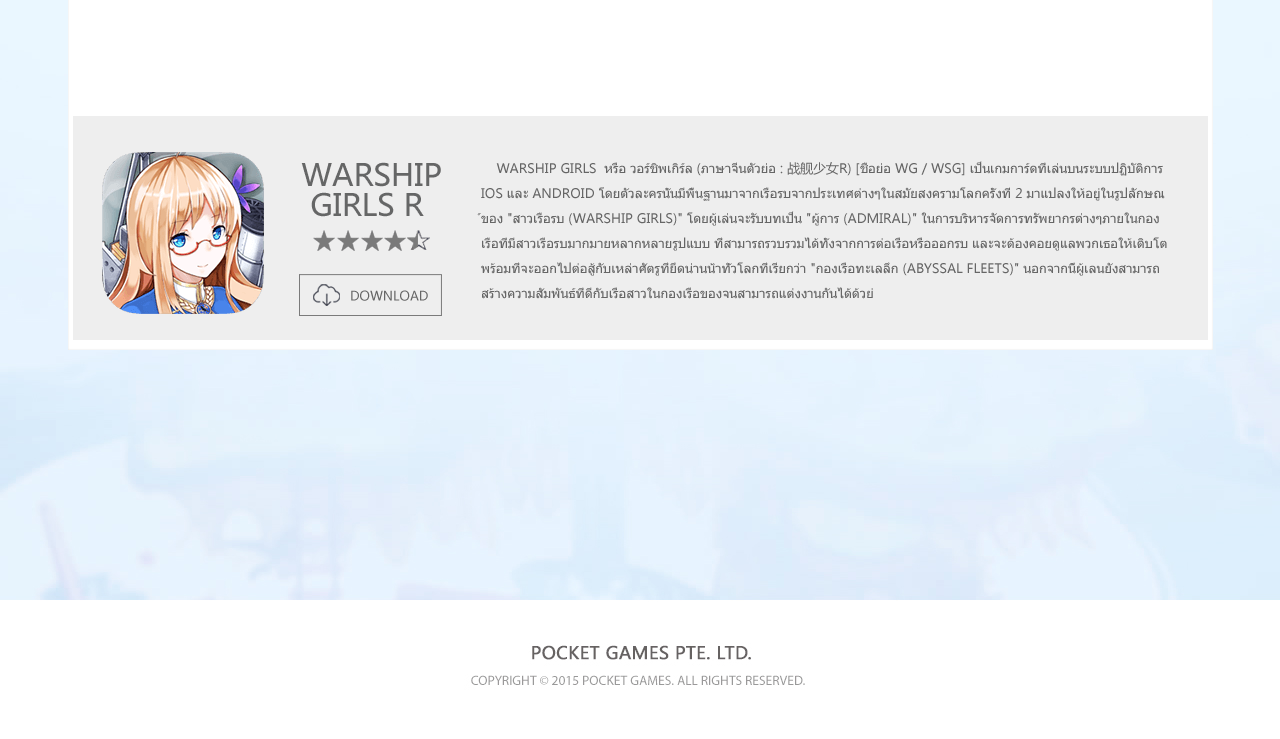
<file: src/news_main.html>
<!DOCTYPE HTML>
<html>
<head>
	<meta charset="UTF-8">
		    <meta name="format-detection" content="telephone=no, email=no">
    <meta name="apple-mobile-web-app-status-bar-style" content="black-translucent">
    <meta name="apple-mobile-web-app-title" content="战舰少女">
    <meta name="apple-mobile-web-app-capable" content="yes">
    <meta name="author" content="jo.Chan">
    <title>战舰少女</title>
    <link href="common/reset.css" type="text/css" rel="stylesheet">
    <link href="home/css/global.css" type="text/css" rel="stylesheet">
    <link href="home/css/news_main.css" type="text/css" rel="stylesheet">
    <link rel="shortcut icon" href="common/img/pockt.ico">
    <!--[if lt IE 9]>
    <script type="text/javascript" src="../../components/html5shiv/dist/html5shiv.min.js"></script>
    <script type="text/javascript" src="../../components/respond/dest/respond.min.js"></script>
    <![endif]-->
	
	
	
</head>
<body>
	
	
	
<div class="wrap">
	<div class="nav_box">
        <div class="nav">
            <a href="javascript:;" class="nav_logo" ><img src="home/img/nav_logo.png" width="88" /></a>
            <p class="nav_small"><img src="home/img/nav_small.png" width="174" /></p>           
            <ul class="nav_lists">
                <li><a class="nav_01" href="javascript:;"></a></li>
                <li><a class="nav_02" href="javascript:;"></a></li>
                <li><a class="nav_03" href="javascript:;"></a></li>
                <li><a class="nav_04" href="javascript:;"></a></li>
            </ul>
        </div>
    </div>

	<header class="header">
		
		<ul class="article_nav">
			<li class="backIndex"><a href="javascript:;"></a></li>
			<li class="FB"><a href="javascript:;"></a></li>
			<li class="gallery"><a href="javascript:;"></a></li>
		</ul>
	</header>

	<div class="main_content">
		<div class="article_box">
			<h2 class="article_title">${news.title}</h2>
			<p class="article_time">发布于 ${news.time}</p>
			<div class="article_content">
				${news.content}
			</div>
			
			<div class="gameIntroduction_box">
				<div class="gameIntroduction">
					<a href="javascript:;"></a>
				</div>				
				<div class="introduction_text"></div>
			</div>
			
		</div>
	</div>

</div>	
	
	
	
	
	
	
	
	
	
	
	
	
</body>
</html>
</file>
<file: src/mobile/css/main.css>
html {
    -ms-text-size-adjust: 100%;
    -webkit-text-size-adjust: 100%;
}

html, body {
    text-align: left;
    height: 100%;
    width: 100%;
    font-family: "Tahoma", "Microsoft YaHei", "Helvetica Neue", Arial, HelveticaNeue, Helvetica-Neue, Helvetica, "BBAlpha Sans", sans-serif;
    font-size: 62.5%;
    font-weight: 400;
    background: #eaf6ff;
}

ul, li, div, p, body {
    margin: 0;
    padding: 0;
    text-align: center;
}

ul, li, ol {
    list-style: none;
}

img {
    display: block;
}

.swiper-slide {
    text-align: center;
    font-size: 18px;
    /* Center slide text vertically */
    display: -webkit-box;
    display: -ms-flexbox;
    display: -webkit-flex;
    display: flex;
    -webkit-box-pack: center;
    -ms-flex-pack: center;
    -webkit-justify-content: center;
    justify-content: center;
    -webkit-box-align: center;
    -ms-flex-align: center;
    -webkit-align-items: center;
    align-items: center;
}

.wrap {
    margin: 0 auto;
}

.top_nav {
    position: relative;
    height: 11rem;
    background: url(../img/top_bg.png) no-repeat;
    background-size: cover;
    z-index: 2;
}

.top_nav .logo_icon {
    position: absolute;
    top: 2.5rem;
    left: 3.125rem;
    width: 14.5rem;
    height: 14.5rem;
    background: url(../img/logo_icon.png) no-repeat;
    background-size: cover;
}

.top_nav .logo_small {
    position: absolute;
    left: 20.625rem;
    bottom: 2.5rem;
    width: 21.1875rem;
    height: 4.1875rem;
    background: url(../img/logo_small.png) no-repeat;
    background-size: cover;
}

.top_nav .facebook {
    position: absolute;
    right: 5rem;
    top: 2.5rem;
    width: 18.75rem;
    height: 6.375rem;
    background: url(../img/facebook.png) no-repeat;
    background-size: cover;
}

.ibox_01 {
    position: relative;
    width: 100%;
    height: 1520px;
    background: url(../img/bg_01.jpg) no-repeat center top;
    background-size: cover;
}

.ibox_01 .video_btn {
    position: absolute;
    left: 50%;
    top: 50%;
    -webkit-transform: translate(-50%, -50%);
    transform: translate(-50%, -50%);
    width: 311px;
    height: 169px;
    background: url(../img/video.png) no-repeat center;
    background-size: cover;
}

.ibox_01 .video_bg {
    position: absolute;
    left: 0;
    top: 0;
    height: 100%;
    width: 100%;
    background: rgba(0, 0, 0, 0.5);
    display: none;
}

.ibox_01 .video_box {
    position: absolute;
    top: 30%;
    left: 0;
    width: 100%;
    display: none;
}

.ibox_01 .video_box video {
    width: 100%;
}

.ibox_01 .download {
    position: absolute;
    left: 50%;
    top: 85%;
    -webkit-transform: translate(-50%, -50%);
    transform: translate(-50%, -50%);
    width: 41.5625rem;
    height: 11.375rem;
    background: url(../img/download.png) no-repeat center;
    background-size: cover;
}

.ibox_02 {
    position: relative;
    padding-top: 6.25rem;
    width: 100%;
    height: 52.6875rem;
    background: #2ea3dc;
}

.ibox_02 .title_02 {
    margin: 0 auto;
    width: 100%;
    height: 3.125rem;
    background: url(../img/title_02.png) no-repeat center;
    background-size: auto 100%;
}

.ibox_02 .swiper-container {
    width: 90%;
    height: 90%;
}

.ibox_02 .swiper-container .swiper-slide {
    width: 100% !important;
}

.ibox_02 .swiper-container .swiper-slide img {
    width: 100%;
}

.ibox_02 .swiper-pagination span {
    width: 1.875rem;
    height: 1.875rem;
    background: #fff;
    opacity: 1;
}

.ibox_02 .swiper-pagination .swiper-pagination-bullet-active {
    width: 3.75rem;
    border-radius: 15px;
    background: #ffe743;
}

.ibox_03 {
    position: relative;
    padding-top: 100px;
    height: 1485px;
    background: url(../img/bg_03.png) no-repeat center;
    background-size: cover;
}

.ibox_03 .title_03 {
    margin: 0 auto;
    width: 100%;
    height: 3.75rem;
    background: url(../img/title_03.png) no-repeat center;
    background-size: auto 100%;
}

.ibox_03 .swiper-container {
    height: 90%;
}

.ibox_03 .swiper-slide img {
    width: 650px;
    height: 1145px;
}

.ibox_03 .swiper-pagination span {
    width: 1.875rem;
    height: 1.875rem;
    background: #38a7dd;
    opacity: 1;
}

.ibox_03 .swiper-pagination .swiper-pagination-bullet-active {
    background: #ffe743;
}

.ibox_03 .swiper-button-prev,
.ibox_03 .swiper-button-next {
    width: 7.5rem;
    height: 7.5rem;
    border-radius: 50%;
}

.ibox_03 .swiper-button-prev {
    background: #6abce4 url(../img/left_sj.png) no-repeat center;
}

.ibox_03 .swiper-button-next {
    background: #6abce4 url(../img/right_sj.png) no-repeat center;
}

.ibox_04 {
    position: relative;
    padding-top: 100px;
    height: 1410px;
    background: #2ea3dc;
}

.ibox_04 .title_04 {
    margin: 0 auto;
    width: 100%;
    height: 3.75rem;
    background: url(../img/title_04.png) no-repeat center;
    background-size: auto 100%;
}

.ibox_04 .swiper-container {
    top: 3%;
    height: 90%;
}

.ibox_04 .img_box_bg {
    position: absolute;
    top: 140px;
    width: 100%;
    height: 750px;
    background: url(../img/bg_04.png) no-repeat center;
    background-size: 100%;
}

.ibox_04 .swiper-slide {
    position: relative;
    top: 64px;
}

.ibox_04 .swiper-slide img {
    width: 100%;
}

.ibox_04 .img_box {
    height: 82.5%;
}

.ibox_04 .intr_text {
    position: absolute;
    top: 62.5%;
    left: 0;
    width: 100%;
    color: #fff;
}

.ibox_04 .intr_text h3 {
    margin: 20px auto;
    font-size: 5rem;
}

.ibox_04 .intr_text h4 {
    font-size: 3.75rem;
}

.ibox_04 .intr_text p {
    font-size: 3.125rem;
}

.ibox_04 .mark_icon {
    position: absolute;
    top: 62.5%;
    left: 10%;
    width: 149px;
    height: 191px;
    color: #fff;
    background: url(../img/mark_icon.png) no-repeat center;
    background-size: cover;
}

.ibox_04 .mark_icon p {
    margin-top: 20px;
    font-size: 2rem;
}

.ibox_04 .mark_icon h4 {
    margin: 0 auto;
    font-size: 3.75rem;
}

.ibox_04 .swiper-pagination {
    top: 15px;
    bottom: auto;
}

.ibox_04 .swiper-pagination span {
    position: relative;
    width: 108px;
    height: 108px;
    opacity: 1;
    margin: 0 20px !important;
    background-color: #fff;
    background-size: cover;
}

.ibox_04 .swiper-pagination span:nth-child(1) {
    background-image: url(../img/nav_01_gray.png);
}

.ibox_04 .swiper-pagination span:nth-child(2) {
    background-image: url(../img/nav_02_gray.png);
}

.ibox_04 .swiper-pagination span:nth-child(3) {
    background-image: url(../img/nav_03_gray.png);
}

.ibox_04 .swiper-pagination span:nth-child(4) {
    background-image: url(../img/nav_04_gray.png);
}

.ibox_04 .swiper-pagination span:nth-child(5) {
    background-image: url(../img/nav_05_gray.png);
}

.ibox_04 .swiper-pagination span:nth-child(6) {
    background-image: url(../img/nav_06_gray.png);
}

.ibox_04 .swiper-pagination .swiper-pagination-bullet-active {
    -webkit-transform: scale(1.2);
    transform: scale(1.2);
    border: 2px solid #fff;
    -webkit-transition: -webkit-transform .5s ease-out;
    transition: transform .5s ease-out;
}

.ibox_04 .swiper-pagination span:nth-child(1).swiper-pagination-bullet-active {
    background-image: url(../img/nav_01.png);
}

.ibox_04 .swiper-pagination span:nth-child(2).swiper-pagination-bullet-active {
    background-image: url(../img/nav_02.png);
}

.ibox_04 .swiper-pagination span:nth-child(3).swiper-pagination-bullet-active {
    background-image: url(../img/nav_03.png);
}

.ibox_04 .swiper-pagination span:nth-child(4).swiper-pagination-bullet-active {
    background-image: url(../img/nav_04.png);
}

.ibox_04 .swiper-pagination span:nth-child(5).swiper-pagination-bullet-active {
    background-image: url(../img/nav_05.png);
}

.ibox_04 .swiper-pagination span:nth-child(6).swiper-pagination-bullet-active {
    background-image: url(../img/nav_06.png);
}

.ibox_04 .swiper-pagination span:after {
    position: absolute;
    left: 50%;
    top: 77%;
    -webkit-transform: translate3d(-50%, 0, 0);
    transform: translate3d(-50%, 0, 0);
    content: "";
    width: 0;
    height: 0;
    border-width: 30px;
    border-color: transparent transparent #f1f1f1 transparent;
    border-style: solid;
    opacity: 0;
}

.ibox_04 .swiper-pagination .swiper-pagination-bullet-active:after {
    -webkit-animation: ani_opacity .5s linear .5s both;
    animation: ani_opacity .5s linear .5s both;
}

.ibox_04 .swiper-button-prev,
.ibox_04 .swiper-button-next {
    top: 40%;
    width: 7.5rem;
    height: 7.5rem;
    border-radius: 50%;
}

.ibox_04 .swiper-button-prev {
    background: #6abce4 url(../img/left_sj.png) no-repeat center;
}

.ibox_04 .swiper-button-next {
    background: #6abce4 url(../img/right_sj.png) no-repeat center;
}

@-webkit-keyframes ani_opacity {
    0% {
        opacity: 0;
    }
    100% {
        opacity: 1;
    }
}

@keyframes ani_opacity {
    0% {
        opacity: 0;
    }
    100% {
        opacity: 1;
    }
}

.ibox_05 {
    position: relative;
    padding-top: 100px;
    height: 708px;
    background: url(../img/bg_05.png) no-repeat center;
    background-size: cover;
}

.ibox_05 .title_05 {
    margin: 0 auto;
    width: 100%;
    height: 3.75rem;
    background: url(../img/title_05.png) no-repeat center;
    background-size: auto 100%;
}

.ibox_05 .swiper-container {
    height: 90%;
}

.ibox_05 .swiper-slide img {
    width: 690px;
    height: 420px;
}

.ibox_05 .swiper-pagination span {
    width: 1.875rem;
    height: 1.875rem;
    background: #38a7dd;
    opacity: 1;
}

.ibox_05 .swiper-pagination .swiper-pagination-bullet-active {
    background: #ffe743;
}

.ibox_05 .swiper-button-prev,
.ibox_05 .swiper-button-next {
    width: 7.5rem;
    height: 7.5rem;
    border-radius: 50%;
}

.ibox_05 .swiper-button-prev {
    background: #6abce4 url(../img/left_sj.png) no-repeat center;
}

.ibox_05 .swiper-button-next {
    background: #6abce4 url(../img/right_sj.png) no-repeat center;
}

.ibox_06 {
    position: relative;
    height: 41.875rem;
    background: #38a7dd;
}

.ibox_06 .email,
.ibox_06 .facebook_social {
    position: absolute;
    top: 10%;
    width: 16.5625rem;
    height: 19.75rem;
}

.ibox_06 .facebook_social {
    left: 22%;
    background: url(../img/facebook_social.png) no-repeat center;
    background-size: cover;
}

.ibox_06 .email {
    right: 22%;
    background: url(../img/email.png) no-repeat center;
    background-size: cover;
}

.ibox_06 .social_01 {
    position: absolute;
    left: 8%;
    bottom: 0;
    width: 16.1875rem;
    height: 19.625rem;
    background: url(../img/social_01.png) no-repeat center;
    background-size: cover;
}

.ibox_06 .social_02 {
    position: absolute;
    right: 8%;
    bottom: 0;
    width: 13.375rem;
    height: 18.1875rem;
    background: url(../img/social_02.png) no-repeat center;
    background-size: cover;
}

.ibox_06 .social_03 {
    position: absolute;
    left: 50%;
    top: 80%;
    -webkit-transform: translate(-50%, -50%);
    transform: translate(-50%, -50%);
    width: 248px;
    height: 72px;
    background: url(../img/social_03.png) no-repeat center;
    background-size: cover;
}

.footer {
    height: 24.0625rem;
}

.footer .back_top {
    display: block;
    margin: 3.75rem auto;
    width: 37.5625rem;
    height: 7.125rem;
    background: url(../img/back_top.png) no-repeat center;
    background-size: cover;
}

.footer .icopy b {
    font-size: 2.8125rem;
}

.footer .icopy p {
    margin-top: 1.25rem;
    font-size: 1.875rem;
}

/*# sourceMappingURL=main.css.map */
</file>
<file: src/home/css/global.css>
.nav_box {
    position: relative;
    left: 50%;
    margin-left: -960px;
    width: 1920px;
    height: 85px;
    background: url(../img/nav_bg.png) no-repeat center top;
}

.nav_box .nav {
    position: relative;
    width: 1024px;
    margin: 0 auto;
}

.nav .nav_logo {
    position: absolute;
    top: 10px;
    z-index: 3;
}

.nav .nav_small {
    position: absolute;
    top: 30px;
    left: 100px;
}

.nav .nav_lists {
    position: absolute;
    right: 0;
}

.nav_lists li {
    position: relative;
    float: left;
    width: 140px;
    height: 80px;
}

.nav_lists li:after {
    position: absolute;
    top: 30px;
    right: 0;
    content: "";
    height: 30px;
    width: 0;
    border-left: 1px solid #42b1f0;
    border-right: 1px solid #4fc3fb;
}

.nav_lists li a {
    display: block;
    width: 100%;
    height: 100%;
}

.nav_lists li .nav_01 {
    background: url(../img/nav_01.png) no-repeat center 30px;
}

.nav_lists li .nav_02 {
    background: url(../img/nav_02.png) no-repeat center 30px;
}

.nav_lists li .nav_03 {
    background: url(../img/nav_03.png) no-repeat center 30px;
}

.nav_lists li .nav_04 {
    background: url(../img/nav_04.png) no-repeat center 38px;
}


/*弹图*/
.blackBg {
    height: 100%;
    width: 100%;
    z-index: 888;
    position: fixed;
    top: 0;
    background: #000;
    opacity: .7;
    -moz-opacity: .7;
    filter: alpha(opacity=70);
    display: none;
}

.bh_picture {
    z-index: 1001;
    position: fixed;
    top: 8%;
    left: 50%;
    display: none;
}

.closeBtn {
    float: right;
    cursor: pointer;
}

.bh_picture ul li {
    float: left;
    width: 812px;
    height: 695px;
    text-align: center;
    background: url(../img/loading.gif) no-repeat center;
}
</file>
<file: src/home/css/news_main.css>
.wrap, .container {
    overflow: hidden;
    width: 100%;
    min-width: 1024px;
    z-index: 1;
}

.header {
    position: relative;
    width: 100%;
    min-width: 1024px;
    background: url("../img/news_main/headerBg.jpg") no-repeat center top;
    height: 1029px;
}

.main_content { 
    width: 100%;
    min-width: 1024px;
    background: url("../img/news_main/mainBg.jpg") no-repeat center top;
    height: 1212px;
}

.article_nav {
    position: absolute;
    width: 1145px;  
    height: 88px;
    left: 50%;
    top: 527px;
    margin-left: -572px;
}
.article_nav li {
    float: left;
}
.article_nav li a {
    display: block;
    width: 381px;
    height: 88px;
}
.article_nav .backIndex { background: #F2A4A6; }
.article_nav .FB { background: #F1BC8F; }
.article_nav .gallery { background: #8EC5F2; }
.article_nav .backIndex a {
    background: url(../img/news_main/backIndex.png) no-repeat;
}
.article_nav .backIndex a:hover {
    background: url(../img/news_main/backIndex_hover.png) no-repeat;
}
.article_nav .FB a {
    width: 382px;
    background: url(../img/news_main/FB.png) no-repeat;
}
.article_nav .FB a:hover {  
    background: url(../img/news_main/FB_hover.png) no-repeat;
}
.article_nav .gallery a {
    background: url(../img/news_main/gallery.png) no-repeat;
}
.article_nav .gallery a:hover {
    background: url(../img/news_main/gallery_hover.png) no-repeat;
}

.article_box {
    position: relative;
    top: -414px;
    height: 1200px;
    width: 1145px;
	margin: 0 auto;
    padding-top: 50px;
    background: #fff;
    box-shadow: inset 0 0 2px #ddd;
}

.article_box .article_title {
    padding: 10px 30px;
    font-size: 32px;
    font-weight: normal;
    text-align: center;
}
.article_box .article_time {
    text-align: center;
    margin-bottom: 30px;
    color: #999;
}

.article_content {
    padding: 0 100px 20px;
    height: 839px;
    overflow-y: auto;   
}

.gameIntroduction_box {
    width: 1135px;
    height: 196px;
    margin: 2px auto;
    padding-top: 28px;
    background: #eee;
    text-align: left;
}
.gameIntroduction_box .gameIntroduction {
    float: left;
    width: 372px;
    height: 181px;
    margin-left: 15px;
    margin-right: 10px;
    background: url(../img/news_main/gameIntroduction.png) no-repeat;
}
.gameIntroduction a {
    display: block;
    width: 143px;
    height: 42px;
    margin-top: 130px;
    margin-left: 211px;
    background: url(../img/news_main/download.png) no-repeat;
}

.gameIntroduction a:hover {
    background: url(../img/news_main/download_hover.png) no-repeat;
}

.gameIntroduction_box .introduction_text {
    float: left;
    margin-top: 13px;
    width: 701px;
    height: 147px;
    background: url(../img/news_main/introduction_text.png) no-repeat;
}

.news_lists {
	width: 950px;
	height: 930px;
	margin: 10px auto 30px;	
}

.news_lists ul li {
	margin-bottom: 20px;
	padding-bottom: 10px;
	height: 30px;
	color: #404040;
	font-size: 16px;
	border-bottom: 1px dashed #404040;
	overflow: hidden;
}
.news_lists ul li b {
	float: left;
    width: 200px;
	padding-left: 30px;	
	color: #404040;
	font-weight: normal;
	background: url(../img/news_main/lists_icon.png) no-repeat 0 center;
}
.news_lists ul li a {
	float: left;
	width: 500px;
	margin: 0 30px;
	white-space: nowrap; 
	word-break: keep-all;
	overflow: hidden;
	text-overflow: ellipsis;
	color: #404040;
}
.news_lists ul li a:hover {
	color: #7DB9EF;
}

.page_box {
	margin-top: 50px;
	text-align: center;
}
.page_box a,
.page_box p {
	display: inline-block;
	*display: inline;
	*zoom: 1;
	vertical-align: middle;
	color: #404040;
}
.page_box p {
	margin-left: 10px;
}
.page_box a {
	width: 30px;
	height: 30px;
	line-height: 30px;
	border: 1px solid #404040;
}
.page_box .page_index {
	background: #7db9ef;
	color: #fff;
	border-color: #fff;
}
</file>
